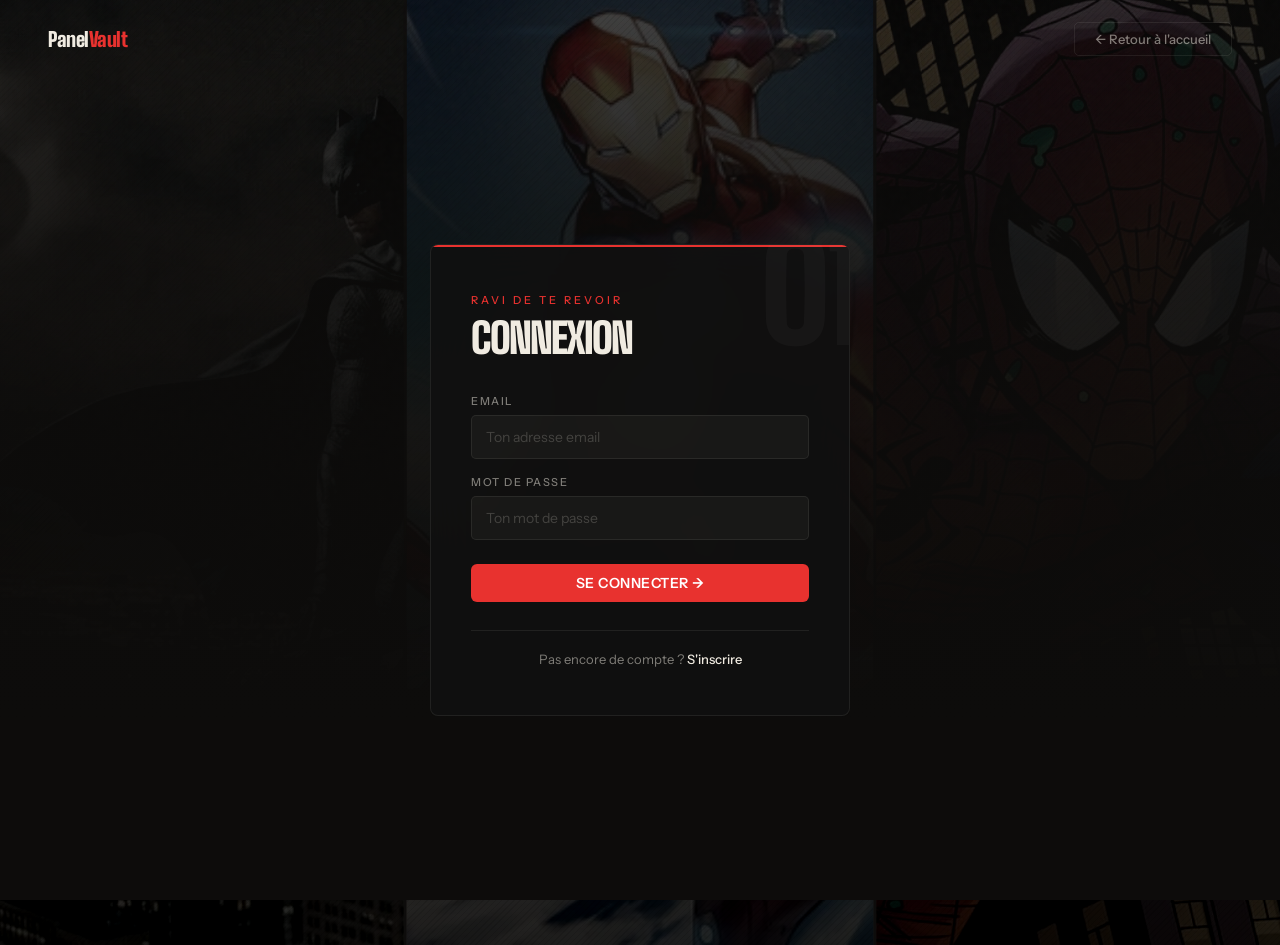
<file: src/php/pages_connexion/login.html>
<!DOCTYPE html>
<html lang="fr">
<head>
    <meta charset="UTF-8">
    <meta name="viewport" content="width=device-width, initial-scale=1.0">
    <title>Connexion — PanelVault</title>
    <link href="https://fonts.googleapis.com/css2?family=Big+Shoulders+Display:wght@700;900&family=Instrument+Sans:wght@400;500&display=swap" rel="stylesheet"/>
    <link rel="stylesheet" href="../../css/style.css">
    <link rel="stylesheet" href="../../css/auth.css">
</head>
<body>
    <header id="hdr">
        <a class="logo" href="../../../index.html">Panel<em>Vault</em></a>
        <div class="h-btns">
            <a href="../../../index.html" class="btn btn-ghost">← Retour à l'accueil</a>
        </div>
    </header>

    <div class="auth-wrap">
        <div class="auth-bg">
            <div class="auth-bg-panel ab1"></div>
            <div class="auth-bg-panel ab2"></div>
            <div class="auth-bg-panel ab3"></div>
        </div>
        <div class="auth-noise"></div>
        <div class="auth-overlay"></div>
        <div class="auth-card">
            <div class="auth-ghost-num">01</div>
            <div class="auth-eyebrow">Ravi de te revoir</div>
            <h1 class="auth-title">Connexion</h1>
            <form class="auth-form" action="#" method="POST">
                <div class="field">
                    <label for="email">Email</label>
                    <input type="email" id="email" name="email" placeholder="Ton adresse email" required>
                </div>
                <div class="field">
                    <label for="password">Mot de passe</label>
                    <input type="password" id="password" name="password" placeholder="Ton mot de passe" required>
                </div>
                <button class="btn btn-red btn-full" type="submit">Se connecter →</button>
            </form>
            <hr class="auth-divider">
            <div class="auth-link">
                <p>Pas encore de compte ? <a href="register.html">S'inscrire</a></p>
            </div>
        </div>
    </div>

    <script src="../../js/auth.js"></script>
    <script src="../../js/javascript-index.js"></script>
</body>
</html>
</file>
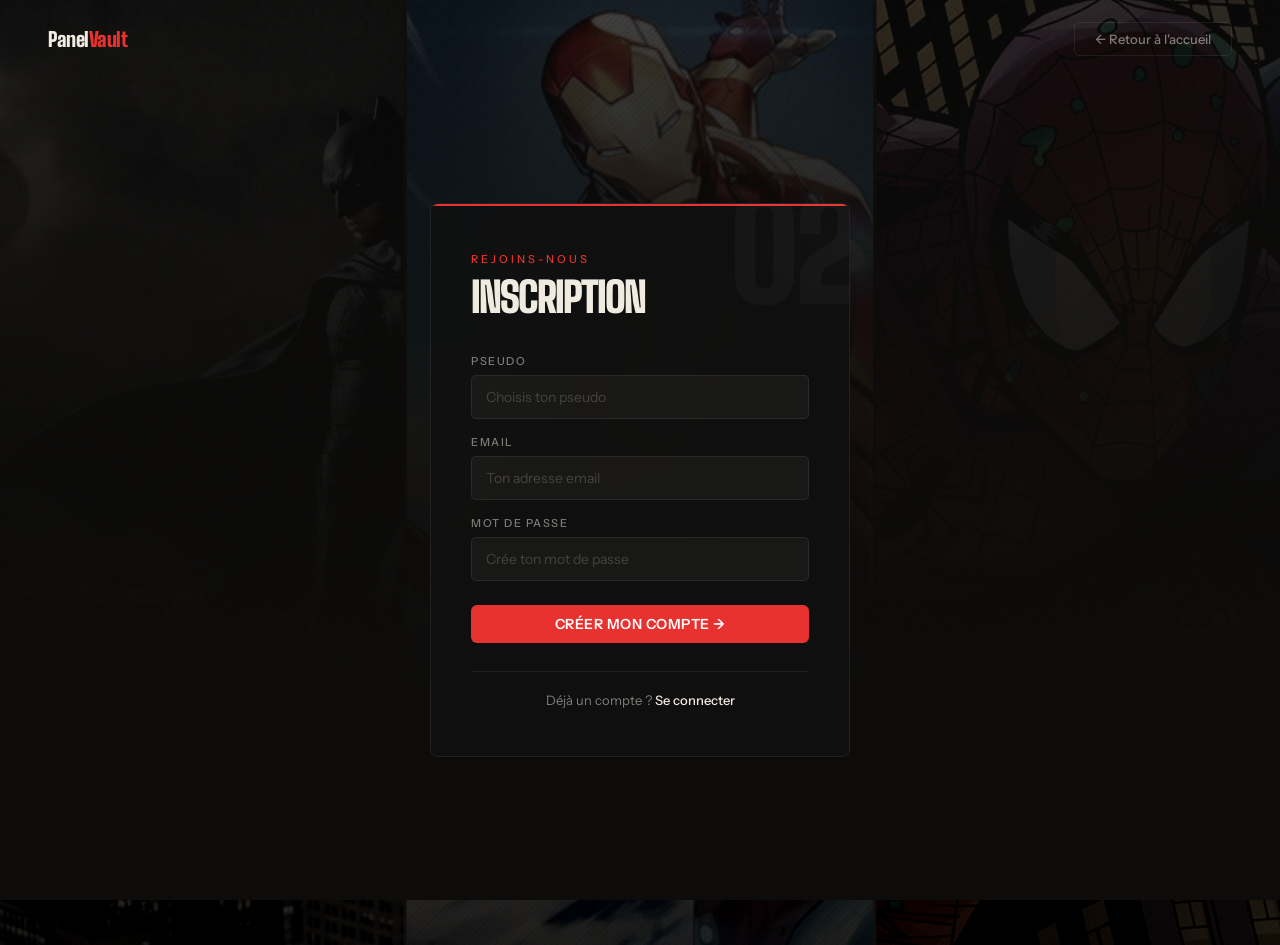
<file: src/php/pages_connexion/register.html>
<!DOCTYPE html>
<html lang="fr">
<head>
    <meta charset="UTF-8">
    <meta name="viewport" content="width=device-width, initial-scale=1.0">
    <title>Inscription — PanelVault</title>
    <link href="https://fonts.googleapis.com/css2?family=Big+Shoulders+Display:wght@700;900&family=Instrument+Sans:wght@400;500&display=swap" rel="stylesheet"/>
    <link rel="stylesheet" href="../../css/style.css">
    <link rel="stylesheet" href="../../css/auth.css">
</head>
<body>
    <header id="hdr">
        <a class="logo" href="../../../index.html">Panel<em>Vault</em></a>
        <div class="h-btns">
            <a href="../../../index.html" class="btn btn-ghost">← Retour à l'accueil</a>
        </div>
    </header>

    <div class="auth-wrap">
        <div class="auth-bg">
            <div class="auth-bg-panel ab1"></div>
            <div class="auth-bg-panel ab2"></div>
            <div class="auth-bg-panel ab3"></div>
        </div>
        <div class="auth-noise"></div>
        <div class="auth-overlay"></div>
        <div class="auth-card">
            <div class="auth-ghost-num">02</div>
            <div class="auth-eyebrow">Rejoins-nous</div>
            <h1 class="auth-title">Inscription</h1>
            <form class="auth-form" action="#" method="POST">
                <div class="field">
                    <label for="username">Pseudo</label>
                    <input type="text" id="username" name="username" placeholder="Choisis ton pseudo" required>
                </div>
                <div class="field">
                    <label for="email">Email</label>
                    <input type="email" id="email" name="email" placeholder="Ton adresse email" required>
                </div>
                <div class="field">
                    <label for="password">Mot de passe</label>
                    <input type="password" id="password" name="password" placeholder="Crée ton mot de passe" required>
                </div>
                <button class="btn btn-red btn-full" type="submit">Créer mon compte →</button>
            </form>
            <hr class="auth-divider">
            <div class="auth-link">
                <p>Déjà un compte ? <a href="login.html">Se connecter</a></p>
            </div>
        </div>
    </div>

    <script src="../../js/auth.js"></script>
    <script src="../../js/javascript-index.js"></script>
</body>
</html>
</file>
<file: src/css/style.css>
*, *::before, *::after { box-sizing: border-box; margin: 0; padding: 0; }

:root {
  --red: #E8322F;
  --ink: #0D0C0B;
  --cream: #F0EBE1;
  --muted: rgba(240,235,225,0.5);
  --border: rgba(240,235,225,0.08);
}

html { scroll-behavior: smooth; }

body {
  font-family: 'Instrument Sans', sans-serif;
  background: var(--ink);
  color: var(--cream);
  overflow-x: hidden;
}

/* ═══ HEADER ═══ */
header {
  position: fixed;
  top: 0; left: 0; right: 0;
  z-index: 100;
  display: flex;
  align-items: center;
  justify-content: space-between;
  padding: 22px 48px;
  background: transparent;
  transition: background .4s;
}
header.scrolled {
  background: rgba(13,12,11,0.85);
  backdrop-filter: blur(14px);
  border-bottom: 1px solid var(--border);
}

header nav a{
    color: #ffffff;
    font-weight: bold;
}

header nav a:hover{
    text-decoration: underline;

}

.logo {
  font-family: 'Big Shoulders Display', sans-serif;
  font-weight: 900;
  font-size: 20px;
  letter-spacing: -0.5px;
  color: var(--cream);
  text-decoration: none;
  position: relative;
  z-index: 2;
}
.logo em { color: var(--red); font-style: normal; }

nav { display: flex; gap: 32px; }
nav a {
  font-size: 13px;
  color: var(--muted);
  text-decoration: none;
  transition: color .2s;
  letter-spacing: 0.3px;
}
nav a:hover { color: var(--cream); }

.h-btns { display: flex; gap: 10px; }

.btn {
  font-family: 'Instrument Sans', sans-serif;
  font-size: 13px;
  font-weight: 500;
  padding: 8px 20px;
  border-radius: 5px;
  cursor: pointer;
  border: none;
  text-decoration: none;
  display: inline-flex;
  align-items: center;
  transition: all .2s;
}
.btn-ghost {
  background: transparent;
  color: var(--muted);
  border: 1px solid var(--border);
}
.btn-ghost:hover { color: var(--cream); }
.btn-red { background: var(--red); color: #fff; font-size: 14px; padding: 10px 28px; border-radius: 6px; }
.btn-red:hover { background: #cc2a27; transform: scale(1.02); }
.btn-red-lg { font-size: 16px; padding: 14px 40px; border-radius: 6px; font-weight: 500; }

/* ═══ HERO ═══ */
.hero {
  position: relative;
  height: 100vh;
  min-height: 640px;
  overflow: hidden;
  display: flex;
  flex-direction: column;
  justify-content: flex-end;
}

/* Mosaïque de covers comics */
.covers {
  position: absolute;
  inset: 0;
  display: grid;
  grid-template-columns: 1.1fr 0.85fr 1fr 0.9fr 1.15fr;
  gap: 3px;
  transform: scale(1.04);
  will-change: transform;
  transition: transform 0.55s cubic-bezier(0.25, 0.46, 0.45, 0.94);
}

.cover {
  position: relative;
  overflow: hidden;
}

/* Chaque cover = couleur + motif CSS simulant une couverture de comic */
.cover-inner {
  position: absolute;
  inset: 0;
  display: flex;
  flex-direction: column;
  align-items: center;
  justify-content: flex-end;
  padding: 16px;
}

.c1 { background: #0d0d0d; }
.c1 .cover-art {
  position: absolute; inset: 0;
  background: linear-gradient(to top, rgba(13,12,11,0.5) 0%, transparent 60%),
              url('../assets/img/Batman.jpg') center top / cover no-repeat;
}

.c2 { background: #0a0f1a; }
.c2 .cover-art {
  position: absolute; inset: 0;
  background: linear-gradient(to top, rgba(13,12,11,0.5) 0%, transparent 60%),
              url('../assets/img/xmen.jpg') center top / cover no-repeat;
}

.c3 { background: #1a0a0a; }
.c3 .cover-art {
  position: absolute; inset: 0;
  background: linear-gradient(to top, rgba(13,12,11,0.5) 0%, transparent 60%),
              url('../assets/img/ironman.jpg') center top / cover no-repeat;
}

.c4 { background: #0d0d0d; }
.c4 .cover-art {
  position: absolute; inset: 0;
  background: linear-gradient(to top, rgba(13,12,11,0.5) 0%, transparent 60%),
              url('../assets/img/spiderman.jpg') center top / cover no-repeat;
}

.c5 { background: #0d0d18; }
.c5 .cover-art {
  position: absolute; inset: 0;
  background: linear-gradient(to top, rgba(13,12,11,0.5) 0%, transparent 60%),
              url('../assets/img/superman.jpg') center top / cover no-repeat;
}

/* Ken Burns — zoom lent alterné par colonne */
@keyframes kb1 { 0% { transform: scale(1)    translate(0, 0);         } 100% { transform: scale(1.07) translate(-1%,  -0.5%); } }
@keyframes kb2 { 0% { transform: scale(1.05) translate(0.5%,  0);     } 100% { transform: scale(1)    translate(0,      0.5%); } }
@keyframes kb3 { 0% { transform: scale(1)    translate(0,   -0.5%);   } 100% { transform: scale(1.06) translate(0.5%,  0.5%); } }
@keyframes kb4 { 0% { transform: scale(1.04) translate(-0.5%, 0.5%);  } 100% { transform: scale(1)    translate(0,     -0.5%); } }
@keyframes kb5 { 0% { transform: scale(1)    translate(0.5%,  0);     } 100% { transform: scale(1.07) translate(-0.5%, -0.5%); } }

.c1 .cover-art { animation: kb1 18s ease-in-out infinite alternate; }
.c2 .cover-art { animation: kb2 22s ease-in-out infinite alternate; animation-delay: -6s; }
.c3 .cover-art { animation: kb3 20s ease-in-out infinite alternate; animation-delay: -10s; }
.c4 .cover-art { animation: kb4 25s ease-in-out infinite alternate; animation-delay: -3s; }
.c5 .cover-art { animation: kb5 19s ease-in-out infinite alternate; animation-delay: -8s; }

/* Silhouettes SVG dans les covers */
.cover-silhouette {
  position: absolute;
  bottom: 0;
  left: 50%;
  transform: translateX(-50%);
  width: 75%;
  height: 80%;
  opacity: 0.35;
}

/* Titres comics */
.cover-title {
  position: absolute;
  top: 14px;
  left: 12px;
  right: 12px;
  font-family: 'Big Shoulders Display', sans-serif;
  font-size: 11px;
  font-weight: 900;
  letter-spacing: 2px;
  text-transform: uppercase;
  color: rgba(255,255,255,0.5);
}

.cover-num {
  position: absolute;
  bottom: 12px;
  right: 12px;
  font-family: 'Big Shoulders Display', sans-serif;
  font-size: 28px;
  font-weight: 900;
  color: rgba(255,255,255,.08);
}

/* Lignes de halftone sur les covers */
.cover::after {
  content: '';
  position: absolute;
  inset: 0;
  background: repeating-linear-gradient(
    -45deg,
    transparent 0px,
    transparent 3px,
    rgba(0,0,0,0.08) 3px,
    rgba(0,0,0,0.08) 4px
  );
  pointer-events: none;
}

/* Gradient overlay global */
.hero-overlay {
  position: absolute;
  inset: 0;
  background:
    linear-gradient(to top, #0D0C0B 18%, rgba(13,12,11,0.55) 55%, rgba(13,12,11,0.2) 100%),
    linear-gradient(to right, rgba(13,12,11,0.4) 0%, transparent 30%, transparent 70%, rgba(13,12,11,0.4) 100%);
  z-index: 2;
}

/* Texte hero */
.hero-content {
  position: relative;
  z-index: 3;
  padding: 0 0 52px 48px;
}

/* Ticker scrolling text */
.ticker-wrap {
  position: relative;
  overflow: hidden;
  white-space: nowrap;
  margin-bottom: 32px;
}

.ticker {
  display: inline-flex;
  animation: ticker 18s linear infinite;
}

.ticker-item {
  font-family: 'Big Shoulders Display', sans-serif;
  font-weight: 900;
  font-size: clamp(64px, 9vw, 110px);
  letter-spacing: -3px;
  line-height: 0.9;
  text-transform: uppercase;
  color: var(--cream);
  padding-right: 60px;
  display: inline-flex;
  align-items: center;
  gap: 40px;
}

.ticker-dot {
  width: 18px; height: 18px;
  border-radius: 50%;
  background: var(--red);
  display: inline-block;
  flex-shrink: 0;
}

.ticker-item .outline {
  -webkit-text-stroke: 2px rgba(240,235,225,0.3);
  color: transparent;
}

@keyframes ticker {
  0%   { transform: translateX(0); }
  100% { transform: translateX(-50%); }
}

.hero-bottom {
  display: flex;
  align-items: flex-end;
  justify-content: space-between;
  padding-right: 48px;
}

.hero-tagline {
  font-size: 15px;
  color: var(--muted);
  max-width: 340px;
  line-height: 1.6;
}
.hero-tagline strong { color: var(--cream); font-weight: 500; }

.hero-cta { display: flex; flex-direction: column; align-items: flex-end; gap: 12px; }

.hero-stats-mini {
  display: flex;
  gap: 28px;
}
.hsm { text-align: right; }
.hsm-n {
  font-family: 'Big Shoulders Display', sans-serif;
  font-weight: 900;
  font-size: 22px;
  letter-spacing: -0.5px;
  color: var(--cream);
}
.hsm-n em { color: var(--red); font-style: normal; }
.hsm-l { font-size: 11px; color: var(--muted); margin-top: 2px; }

/* ═══ MARQUEE BAND ═══ */
.band {
  background: var(--red);
  overflow: hidden;
  white-space: nowrap;
  padding: 14px 0;
}
.band-inner {
  display: inline-flex;
  animation: ticker 12s linear infinite;
}
.band-item {
  font-family: 'Big Shoulders Display', sans-serif;
  font-weight: 900;
  font-size: 13px;
  letter-spacing: 3px;
  text-transform: uppercase;
  color: white;
  padding: 0 32px;
  display: inline-flex;
  align-items: center;
  gap: 32px;
}
.band-item::after {
  content: '✦';
  font-size: 10px;
  opacity: 0.7;
}
.band:hover .band-inner { animation-play-state: paused; }

/* ═══ SECTION COMMUNE ═══ */
.section {
  padding: 96px 48px;
  max-width: 1200px;
  margin: 0 auto;
}

.s-eyebrow {
  font-size: 11px;
  font-weight: 500;
  letter-spacing: 3px;
  text-transform: uppercase;
  color: var(--red);
  margin-bottom: 20px;
}

.s-title {
  font-family: 'Big Shoulders Display', sans-serif;
  font-weight: 900;
  font-size: clamp(32px, 4.5vw, 52px);
  letter-spacing: -2px;
  line-height: 0.95;
  text-transform: uppercase;
  margin-bottom: 48px;
}

/* ═══ FEATURES ═══ */
.feat-grid {
  display: grid;
  grid-template-columns: repeat(3, 1fr);
  gap: 1px;
  border: 1px solid var(--border);
  border-radius: 2px;
  overflow: hidden;
}

.feat {
  padding: 40px 36px;
  border-right: 1px solid var(--border);
  background: #111010;
  transition: background .3s;
  position: relative;
  overflow: hidden;
}
.feat:last-child { border-right: none; }
.feat:hover { background: #181614; }

.feat::before {
  content: '';
  position: absolute;
  top: 0; left: 0; right: 0;
  height: 2px;
  background: var(--red);
  transform: scaleX(0);
  transform-origin: left;
  transition: transform .3s;
}
.feat:hover::before { transform: scaleX(1); }

.f-num {
  font-family: 'Big Shoulders Display', sans-serif;
  font-weight: 900;
  font-size: 56px;
  letter-spacing: -3px;
  color: rgba(240,235,225,.06);
  line-height: 1;
  margin-bottom: 20px;
}
.f-icon { font-size: 28px; margin-bottom: 14px; display: block; transition: transform 0.35s cubic-bezier(0.34, 1.56, 0.64, 1); }
.feat:hover .f-icon { transform: scale(1.22); }
.f-name {
  font-family: 'Big Shoulders Display', sans-serif;
  font-weight: 900;
  font-size: 17px;
  text-transform: uppercase;
  letter-spacing: -0.3px;
  margin-bottom: 10px;
}
.f-desc { font-size: 14px; color: var(--muted); line-height: 1.65; }

/* ═══ HOW ═══ */
.steps-row {
  display: grid;
  grid-template-columns: repeat(3, 1fr);
  gap: 48px;
}
.step-n {
  font-family: 'Big Shoulders Display', sans-serif;
  font-weight: 900;
  font-size: 72px;
  letter-spacing: -4px;
  color: rgba(232,50,47,.15);
  line-height: 1;
  margin-bottom: 20px;
}
.step-line {
  width: 32px; height: 2px;
  background: var(--red);
  margin-bottom: 16px;
  transform: scaleX(0);
  transform-origin: left;
  transition: transform 0.55s cubic-bezier(0.22, 1, 0.36, 1) 0.3s;
}
.reveal.visible .step-line { transform: scaleX(1); }
.step-t {
  font-family: 'Big Shoulders Display', sans-serif;
  font-weight: 900;
  font-size: 20px;
  text-transform: uppercase;
  letter-spacing: -0.5px;
  margin-bottom: 10px;
}
.step-d { font-size: 14px; color: var(--muted); line-height: 1.65; }

/* ═══ STATS FULL ═══ */
.stats-full {
  display: grid;
  grid-template-columns: repeat(3, 1fr);
  gap: 1px;
  background: var(--border);
  border: 1px solid var(--border);
}
.sf {
  padding: 52px 40px;
  background: var(--ink);
  text-align: center;
}
.sf-n {
  font-family: 'Big Shoulders Display', sans-serif;
  font-weight: 900;
  font-size: clamp(48px, 6vw, 72px);
  letter-spacing: -3px;
  line-height: 1;
  margin-bottom: 8px;
}
.sf-n em { color: var(--red); font-style: normal; }
.sf-l { font-size: 13px; color: var(--muted); letter-spacing: 1px; text-transform: uppercase; }

/* ═══ CTA ═══ */
.cta-wrap {
  background: var(--red);
  padding: 80px 48px;
  display: flex;
  align-items: center;
  justify-content: space-between;
  gap: 40px;
}
.cta-title {
  font-family: 'Big Shoulders Display', sans-serif;
  font-weight: 900;
  font-size: clamp(36px, 5vw, 64px);
  letter-spacing: -2px;
  text-transform: uppercase;
  line-height: 0.95;
  color: white;
}
.btn-white {
  background: white;
  color: var(--red);
  font-family: 'Big Shoulders Display', sans-serif;
  font-weight: 900;
  font-size: 14px;
  letter-spacing: 1px;
  text-transform: uppercase;
  padding: 16px 40px;
  border-radius: 4px;
  text-decoration: none;
  display: inline-block;
  white-space: nowrap;
  transition: all .2s;
}
.btn-white:hover { transform: scale(1.03); }

/* ═══ FOOTER ═══ */
footer {
  border-top: 1px solid var(--border);
  padding: 28px 48px;
  display: flex;
  align-items: center;
  justify-content: space-between;
}
footer p { font-size: 12px; color: rgba(240,235,225,.2); }

/* ═══ SEP ═══ */
.sep { border: none; border-top: 1px solid var(--border); }

/* ═══ BURGER ═══ */
.burger {
  display: none;
  flex-direction: column;
  justify-content: center;
  gap: 5px;
  width: 36px; height: 36px;
  background: transparent;
  border: 1px solid var(--border);
  border-radius: 6px;
  cursor: pointer;
  padding: 8px;
}
.burger span {
  display: block;
  width: 100%; height: 1.5px;
  background: var(--cream);
  transition: all .25s;
}
.burger.open span:nth-child(1) { transform: translateY(6.5px) rotate(45deg); }
.burger.open span:nth-child(2) { opacity: 0; }
.burger.open span:nth-child(3) { transform: translateY(-6.5px) rotate(-45deg); }

@media (max-width: 768px) { .burger { display: flex; } }

/* ═══ MOBILE MENU ═══ */
.mobile-menu {
  display: none;
  position: fixed;
  top: 60px; left: 0; right: 0;
  background: rgba(13,12,11,0.97);
  backdrop-filter: blur(16px);
  z-index: 99;
  flex-direction: column;
  padding: 24px 20px;
  gap: 4px;
  border-bottom: 1px solid var(--border);
  transform: translateY(-10px);
  opacity: 0;
  transition: opacity .25s, transform .25s;
}
.mobile-menu.open {
  display: flex;
  opacity: 1;
  transform: translateY(0);
}
.mobile-menu a {
  font-size: 16px;
  color: var(--muted);
  text-decoration: none;
  padding: 12px 0;
  transition: color .2s;
}
.mobile-menu a:hover { color: var(--cream); }
.mm-ghost {
  color: var(--cream) !important;
  border: 1px solid var(--border);
  border-radius: 6px;
  padding: 12px 16px !important;
  text-align: center;
  margin-top: 8px;
}
.mm-red {
  background: var(--red);
  color: white !important;
  border-radius: 6px;
  padding: 12px 16px !important;
  text-align: center;
  font-weight: 500;
}

/* ═══ REVEAL ═══ */
.reveal { opacity:0; transform:translateY(32px); transition: opacity .7s ease, transform .7s ease; }
.reveal.visible { opacity:1; transform:translateY(0); }

/* ═══ SCROLL PROGRESS BAR ═══ */
.scroll-progress {
  position: fixed;
  top: 0; left: 0;
  height: 2px;
  background: var(--red);
  width: 0%;
  z-index: 200;
  pointer-events: none;
  box-shadow: 0 0 8px rgba(232, 50, 47, 0.55);
  transition: width 0.1s linear;
}

/* Stagger feat-grid */
.feat-grid .feat:nth-child(1) { transition-delay: 0.04s; }
.feat-grid .feat:nth-child(2) { transition-delay: 0.11s; }
.feat-grid .feat:nth-child(3) { transition-delay: 0.18s; }
.feat-grid .feat:nth-child(4) { transition-delay: 0.25s; }
.feat-grid .feat:nth-child(5) { transition-delay: 0.32s; }
.feat-grid .feat:nth-child(6) { transition-delay: 0.39s; }

/* Stagger steps */
.steps-row > div:nth-child(1) { transition-delay: 0.04s; }
.steps-row > div:nth-child(2) { transition-delay: 0.20s; }
.steps-row > div:nth-child(3) { transition-delay: 0.36s; }

/* ═══ RESPONSIVE ═══ */

/* Tablette large (≤1024px) */
@media (max-width: 1024px) {
  header { padding: 18px 28px; }
  .hero-content { padding: 0 0 40px 28px; }
  .hero-bottom { padding-right: 28px; }
  .section { padding: 72px 28px; }
  .feat-grid { grid-template-columns: repeat(2, 1fr); }
  .stats-full { grid-template-columns: repeat(3, 1fr); }
  .cta-wrap { padding: 64px 28px; }
  footer { padding: 24px 28px; }
}

/* Tablette (≤768px) */
@media (max-width: 768px) {
  header { padding: 16px 20px; }
  nav { display: none; }
  .btn-ghost { display: none; }
  .user-dropdown-wrapper { display: block; }

  .hero { min-height: 100svh; }
  .covers { grid-template-columns: repeat(3, 1fr); }
  .cover:nth-child(4),
  .cover:nth-child(5) { display: none; }
  .hero-content { padding: 0 0 36px 20px; }
  .ticker-item {
    font-size: clamp(40px, 11vw, 72px);
    letter-spacing: -2px;
    gap: 20px;
  }
  .ticker-dot { width: 12px; height: 12px; }
  .hero-bottom {
    flex-direction: column;
    align-items: flex-start;
    gap: 24px;
    padding-right: 20px;
  }
  .hero-cta { align-items: flex-start; }
  .hero-stats-mini { justify-content: flex-start; }
  .hsm { text-align: left; }

  .band-item { font-size: 11px; padding: 0 20px; gap: 20px; }

  .section { padding: 60px 20px; }
  .s-title { letter-spacing: -1px; }

  .feat-grid { grid-template-columns: repeat(2, 1fr); }
  .feat { padding: 24px 20px; }
  .f-num { font-size: 40px; }

  .stats-full { grid-template-columns: 1fr; }
  .sf { padding: 36px 20px; border-bottom: 1px solid var(--border); }
  .sf:last-child { border-bottom: none; }

  .steps-row { grid-template-columns: 1fr; gap: 36px; }

  .cta-wrap {
    flex-direction: column;
    align-items: flex-start;
    padding: 52px 20px;
    gap: 28px;
  }

  footer { flex-direction: column; gap: 12px; text-align: center; padding: 24px 20px; }
}

/* Mobile (≤480px) */
@media (max-width: 480px) {
  header { padding: 14px 16px; }
  .btn-red { padding: 8px 16px; font-size: 13px; }

  .covers { grid-template-columns: repeat(2, 1fr); }
  .cover:nth-child(3),
  .cover:nth-child(4),
  .cover:nth-child(5) { display: none; }
  .hero-content { padding: 0 0 28px 16px; }
  .hero-bottom { padding-right: 16px; }
  .ticker-item {
    font-size: clamp(36px, 13vw, 56px);
    letter-spacing: -1.5px;
    gap: 14px;
    padding-right: 30px;
  }
  .ticker-dot { width: 10px; height: 10px; }
  .hero-tagline { font-size: 14px; }
  .btn-red-lg { font-size: 14px; padding: 12px 28px; }

  .section { padding: 48px 16px; }

  .feat-grid { grid-template-columns: 1fr; }

  .sf-n { font-size: 48px; }

  .cta-wrap { padding: 44px 16px; }
  .cta-title { font-size: clamp(28px, 8vw, 44px); letter-spacing: -1.5px; }
  .btn-white { padding: 14px 28px; font-size: 13px; }

  footer { padding: 20px 16px; }
  footer p { font-size: 11px; }
}


.badge-title{
  font-family: 'Big Shoulders Display', sans-serif;
  font-weight: 900;
  font-size: 40px;
  text-align: center;
  margin-left: 30px;
}
</file>
<file: src/css/auth.css>
/* ═══ AUTH LAYOUT ═══ */
.auth-wrap {
  position: relative;
  min-height: 100vh;
  display: flex;
  align-items: center;
  justify-content: center;
  padding: 120px 24px 60px;
}

/* ═══ BACKGROUND PANELS ═══ */
.auth-bg {
  position: absolute;
  inset: 0;
  display: grid;
  grid-template-columns: 1fr 1fr 1fr;
  gap: 3px;
  /* On agrandit légèrement le fond pour éviter les bords blancs lors du parallaxe */
  transform: scale(1.1);
  will-change: transform;
  transition: transform 0.4s cubic-bezier(0.22, 1, 0.36, 1);
}

.auth-bg-panel {
  position: relative;
  overflow: hidden;
  filter: grayscale(0.4) brightness(0.4) contrast(1.1);
  transition: filter 0.8s ease;
  /* Animation Ken Burns */
  animation: kenBurns 25s infinite alternate ease-in-out;
}

@keyframes kenBurns {
  0% { transform: scale(1); }
  100% { transform: scale(1.1); }
}

/* Décalage des animations pour plus de naturel */
.ab2 { animation-duration: 30s; animation-delay: -5s; }
.ab3 { animation-duration: 22s; animation-delay: -10s; }

.auth-noise {
  position: absolute;
  inset: 0;
  z-index: 1;
  opacity: 0.04;
  pointer-events: none;
  background-image: url("data:image/svg+xml,%3Csvg viewBox='0 0 200 200' xmlns='http://www.w3.org/2000/svg'%3E%3Cfilter id='noiseFilter'%3E%3CfeTurbulence type='fractalNoise' baseFrequency='0.65' numOctaves='3' stitchTiles='stitch'/%3E%3C/filter%3E%3Crect width='100%25' height='100%25' filter='url(%23noiseFilter)'/%3E%3C/svg%3E");
}

.ab1 {
  background:
    linear-gradient(to top, rgba(13,12,11,0.6) 0%, transparent 60%),
    url('../assets/img/Batman.jpg') center top / cover no-repeat;
}
.ab2 {
  background:
    linear-gradient(to top, rgba(13,12,11,0.6) 0%, transparent 60%),
    url('../assets/img/ironman.jpg') center top / cover no-repeat;
}
.ab3 {
  background:
    linear-gradient(to top, rgba(13,12,11,0.6) 0%, transparent 60%),
    url('../assets/img/spiderman.jpg') center top / cover no-repeat;
}

.auth-bg-panel::after {
  content: '';
  position: absolute;
  inset: 0;
  background: repeating-linear-gradient(
    -45deg,
    transparent 0px,
    transparent 3px,
    rgba(0,0,0,0.08) 3px,
    rgba(0,0,0,0.08) 4px
  );
}

.auth-overlay {
  position: absolute;
  inset: 0;
  background:
    linear-gradient(to top, #0D0C0B 20%, rgba(13,12,11,0.8) 70%, rgba(13,12,11,0.4) 100%),
    linear-gradient(to right, rgba(13,12,11,0.3) 0%, transparent 30%, transparent 70%, rgba(13,12,11,0.3) 100%);
  z-index: 1;
}

/* ═══ CARD ═══ */
.auth-card {
  z-index: 10;
  width: 100%;
  max-width: 420px;
  background: rgba(17,16,16,0.88);
  border: 1px solid var(--border);
  border-radius: 8px;
  padding: 48px 40px;
  backdrop-filter: blur(24px);
  overflow: hidden;
  animation: authReveal 0.6s cubic-bezier(0.22, 1, 0.36, 1) forwards;
}

@keyframes authReveal {
  from { opacity: 0; transform: translateY(20px); }
  to { opacity: 1; transform: translateY(0); }
}

.auth-ghost-num {
  font-family: 'Big Shoulders Display', sans-serif;
  font-weight: 900;
  font-size: 140px;
  letter-spacing: -6px;
  color: rgba(240,235,225,.035);
  line-height: 1;
  position: absolute;
  top: -24px;
  right: -8px;
  user-select: none;
  pointer-events: none;
}

.auth-eyebrow {
  font-size: 11px;
  font-weight: 500;
  letter-spacing: 3px;
  text-transform: uppercase;
  color: var(--red);
  margin-bottom: 12px;
}

.auth-title {
  font-family: 'Big Shoulders Display', sans-serif;
  font-weight: 900;
  font-size: 42px;
  letter-spacing: -2px;
  line-height: 0.95;
  text-transform: uppercase;
  margin-bottom: 36px;
  color: var(--cream);
}

/* ═══ FORM ═══ */
.auth-form {
  display: flex;
  flex-direction: column;
  gap: 16px;
}

.field {
  display: flex;
  flex-direction: column;
  gap: 7px;
}

.field label {
  font-size: 11px;
  font-weight: 500;
  letter-spacing: 1.5px;
  text-transform: uppercase;
  color: var(--muted);
}

.field input {
  font-family: 'Instrument Sans', sans-serif;
  font-size: 14px;
  color: var(--cream);
  background: rgba(240,235,225,0.04);
  border: 1px solid var(--border);
  border-radius: 5px;
  padding: 12px 14px;
  outline: none;
  transition: border-color .2s, background .2s;
  width: 100%;
}

.field input::placeholder { color: rgba(240,235,225,0.2); }

.field input:focus {
  border-color: rgba(232, 50, 47, 0.5);
  background: rgba(240,235,225,0.06);
  box-shadow: 0 0 0 3px rgba(232, 50, 47, 0.08);
}

.btn-full {
  display: flex;
  justify-content: center;
  align-items: center;
  margin-top: 8px;
  font-family: 'Instrument Sans', sans-serif;
  font-weight: 600;
  text-transform: uppercase;
  letter-spacing: 0.5px;
  cursor: pointer;
  transition: background .2s, transform .15s, box-shadow .2s;
}
.btn-full:hover {
  background: #cc2a27;
  transform: translateY(-1px);
  box-shadow: 0 6px 20px rgba(232, 50, 47, 0.35);
}
.btn-full:active {
  transform: translateY(0);
  box-shadow: none;
}

/* ═══ DIVIDER & LINK ═══ */
.auth-divider {
  border: none;
  border-top: 1px solid var(--border);
  margin: 28px 0 20px;
}

.auth-link {
  font-size: 13px;
  color: var(--muted);
  text-align: center;
}

.auth-link a {
  color: var(--cream);
  text-decoration: none;
  font-weight: 500;
  transition: color .2s;
}

.auth-link a:hover { color: var(--red); text-decoration: underline; }

/* ═══ RED ACCENT BAR on card top ═══ */
.auth-card::before {
  content: '';
  position: absolute;
  top: 0; left: 0; right: 0;
  height: 2px;
  background: var(--red);
}

/* ═══ RESPONSIVE ═══ */
@media (max-width: 768px) {
  .auth-bg { grid-template-columns: 1fr 1fr; }
  .ab3 { display: none; }
  .auth-card { padding: 36px 24px; }
  .auth-title { font-size: 36px; }
  .auth-ghost-num { font-size: 110px; }
}

@media (max-width: 480px) {
  .auth-wrap { padding: 100px 16px 48px; }
  .auth-bg { grid-template-columns: 1fr; }
  .ab2, .ab3 { display: none; }
  .auth-card { padding: 32px 20px; }
  .auth-title { font-size: 32px; }
}
</file>
